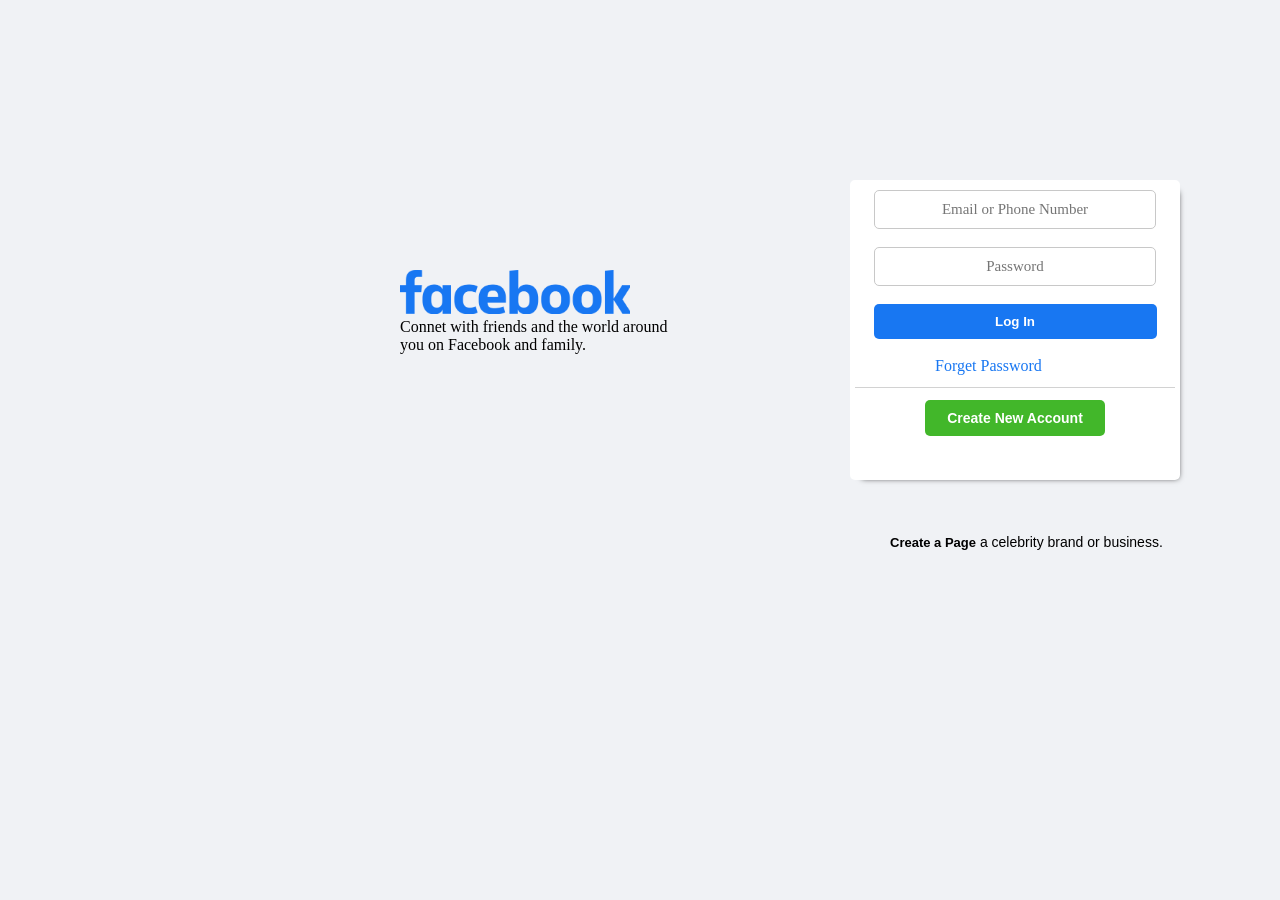
<file: First Page.html>
<!DOCTYPE html>
<html lang="en">
<head>
    <meta charset="UTF-8">
    <meta http-equiv="X-UA-Compatible" content="IE=edge">
    <meta name="viewport" content="width=device-width, initial-scale=1.0">
    <link rel="stylesheet"href="siam.css">
    <title>Welcome to Facebook</title>
    <link rel="icon"type="image/x-icon" href="images - Copy.png">
</head>
<body>
    <form action="">
    <input type="text" placeholder="Email or Phone Number"><br>
    <input type="password" placeholder="Password"><br>
    <button type="submit">Log In</button><br>
    
    <a href=""class="f-pws">Forget Password</a>

    <div class="line"></div>
    <button class="btn2">Create New Account</button></form>

    <div class="f-container">
        <img src="Facebook_Logo_(2019).svg.webp" alt="Facebook">
        <p>Connet with friends and the world around you on Facebook and family.</p>
    </div>

    <div class="Sub-link">
        <h3><a href="">Create a Page</a>  a celebrity brand or business.</h3>
    </div>
</body>
</html>
</file>
<file: siam.css>
.f-container{
    display:block;
    width: 280px;
    margin-left:400px;
    margin-top:30vh;
    font-size: medium;
  
    
    font-family: 'Segoe UI';
    
    
    
}
.f-container img{
    width: 230px;
}

.Sub-link h3{
    width:280px;
    position:relative;
    font-family: Arial,sans-serif;
    color:black;
    font-family: Arial,sans-serif;
    padding:130px 890px;
    font-size:14px;
    font-weight: 200;
    margin-top:50px;
}
.Sub-link h3 a{
    color:black;
    font-weight: bold;
    font-size:13px;
}
.btn2{
    width: 180px;
    margin-top: 12px;;
    
    font-size:14px;
    background-color:#42b72a;
    text-align: center;
    
    
}
body{
    width:100%;
    background-color: #f0f2f5;
}

form{
    height:200px;
    background-color:#fff;
    position:absolute;
    margin:-10vh 850px;
    padding:10px 5px 20px 5px;
    box-shadow: 5px 5px 6px -7px;
    width:320px;
    height: 270px;
    border-radius: 5px;
}

input[type="text"],input[type="password"]{
    display:block;
    background-color:#fff;
    margin:auto;
    border:1.5px solid rgb(200,200,200);
    width: 200px;
    padding: 10px 40px;
    border-radius: 5px;
    text-align:center ;
    color:black;
    font-family: 'Segoe UI';
    font-size: 15px;

}
button{
    border:none;
    background-color:#1877f2;
    color:white;
    margin:auto;
    width:283px;
    display:block;
    border-radius: 5px;
    padding:10px 0;
    font-weight: bold;
    cursor:pointer;
}

*{
    margin:0;
    padding:0;
    text-decoration: none;
    outline: none;
}
.line{
    border-top:1px solid #222;
    opacity: .2;
}



.f-pws{
    display:block;
    width:200px;
   margin-bottom: 12px;
   color:#1877f2;
   padding-left: 80px;
   font-family:'Segoe UI';
   font-weight: 400;
}
</file>
